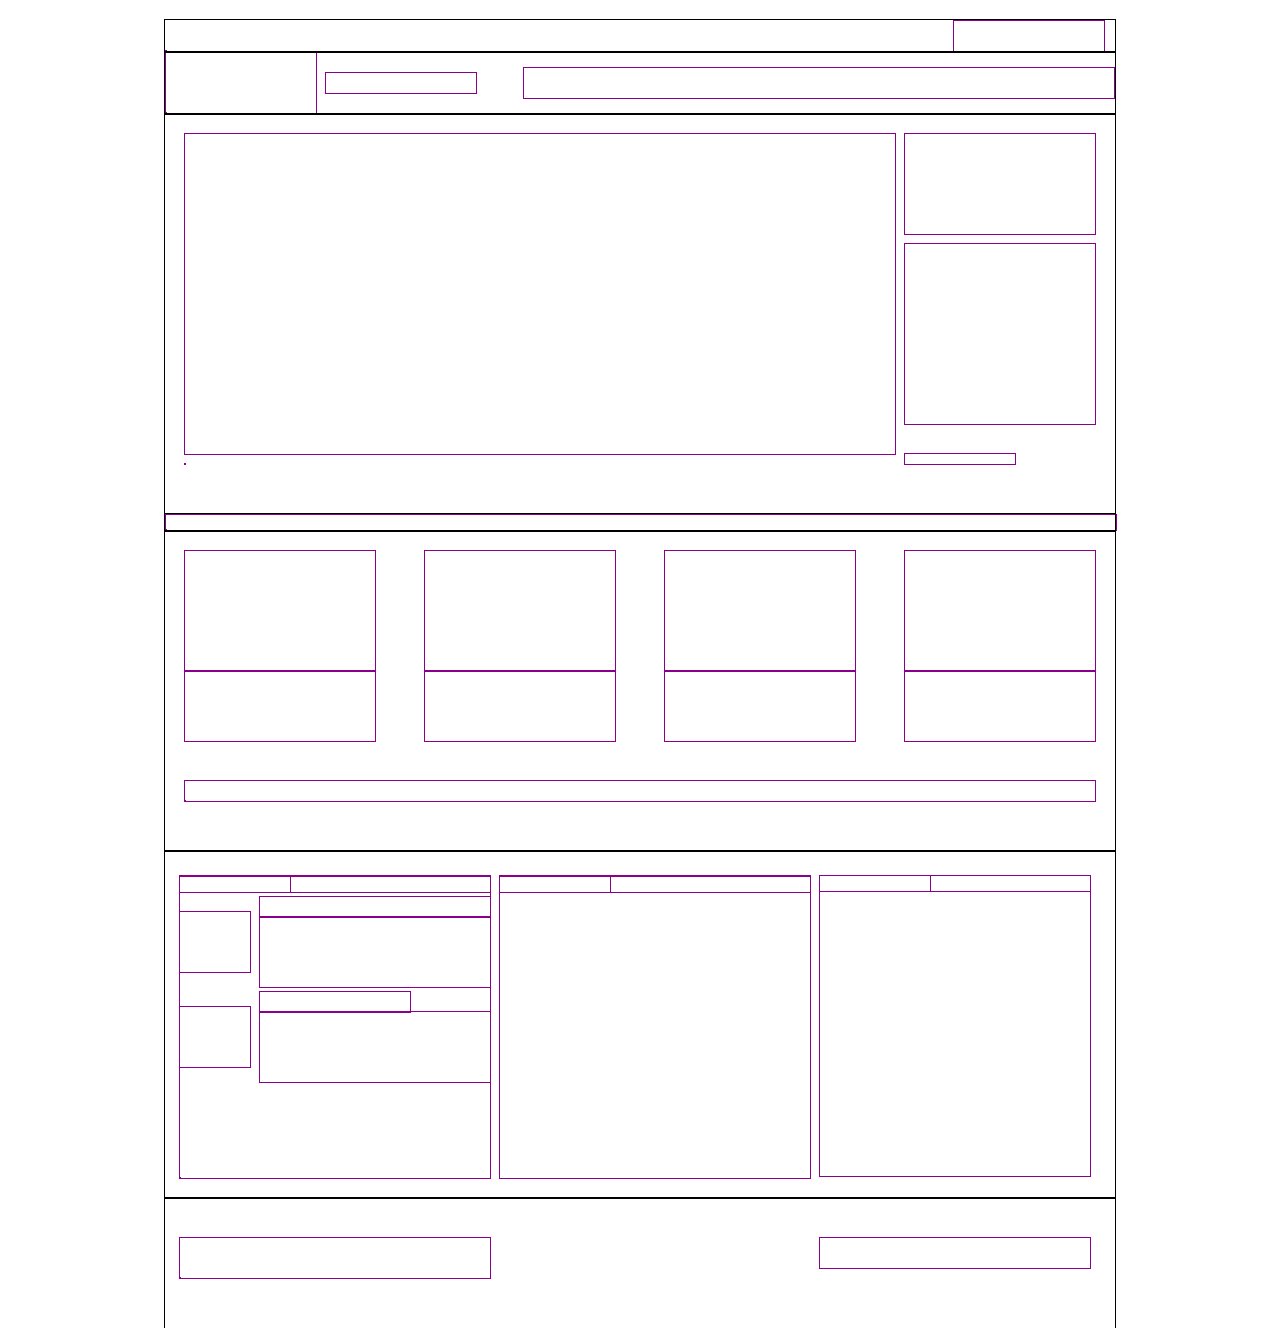
<file: arezu-eslami-20/index.html>
<!doctype html>
<html>
<head>
<meta charset="utf-8" />
<title>Untitled Document</title>
<link rel="stylesheet" type="text/css" href="html5shiv.js" />
<link rel="stylesheet" type="text/css" href="1styles.css" />
<link rel="stylesheet" type="text/css" href="reset.css" />
<link rel="stylesheet" type="text/css" href="style.css" />

</head>

<body>

	<div class="container">
    	<div class="floor1 zedloos">
        	<div class="w4 right info"></div>
            <div class="badboy"></div>
        </div>
        
        <div class="floor2 zedloos">
        	<div class="w4 left logo"></div>
            <div class="w4 left note"></div>
            <div class="w15 mla menu last "></div>
            <div class="badboy"></div>
        </div>
        
         <div class="floor3 zedloos">
        	<div class="w18 left baner"></div>
            <div class="w5 mla header last"></div>
            <div class="w5 mla para last"></div>
            <div class="w3 ml18 link last"></div>
            <div class="badboy"></div>
        </div>
        
        <div class="floor4 zedloos">
        	<div class="w24 recent-work"></div>
            <div class="badboy"></div>
        </div>    
    	
        <div class="floor5 zedloos">
        	<div class="w5 left top-work"></div>
            <div class="w5 left ml1 top-work"></div>
            <div class="w5 left ml1 top-work"></div>
            <div class="w5 left ml1 last top-work last"></div>
            <div class="w5 left p-work"></div>
            <div class="w5 left ml1 p-work"></div>
            <div class="w5 left ml1 p-work"></div>
            <div class="w5 left ml1 last p-work"></div>
            <div class="w23 divider"></div>
            <div class="badboy"></div>
        </div>
        
        <div class="floor6 zedloos">	
            <div class="w8 left conect zedloos">
            	<div class="w3 left titr"></div>
           		<div class="mla titr"></div>
            	<div class="w2 left eleman "></div>
                <div class="w6 ml2 header1"></div>
                <div class="w6 ml2  para1"></div>
                <div class="w2 left eleman"></div>
                <div class="w4 ml2 header1"></div>
                <div class="w6 ml2  para1"></div>
			</div>
           
           
			<div class="w8 left conect zedloos" >
            	<div class="w3 left titr"></div>
           		<div class="mla titr"></div>
            </div>
           
           
            <div class="w7 mla conect">
            	<div class="w3 left titr"></div>
           		<div class="mla titr"></div>    
            </div> 
                   
            <div class="badboy"></div>
        </div>
        
         <div class="floor7 zedloos">
            <div class="w7 right footer2"></div>
        	<div class="w8 footer1"></div>
            <div class="badboy"></div>
        </div>            
        
    
    </div>
</body>
</html>
</file>
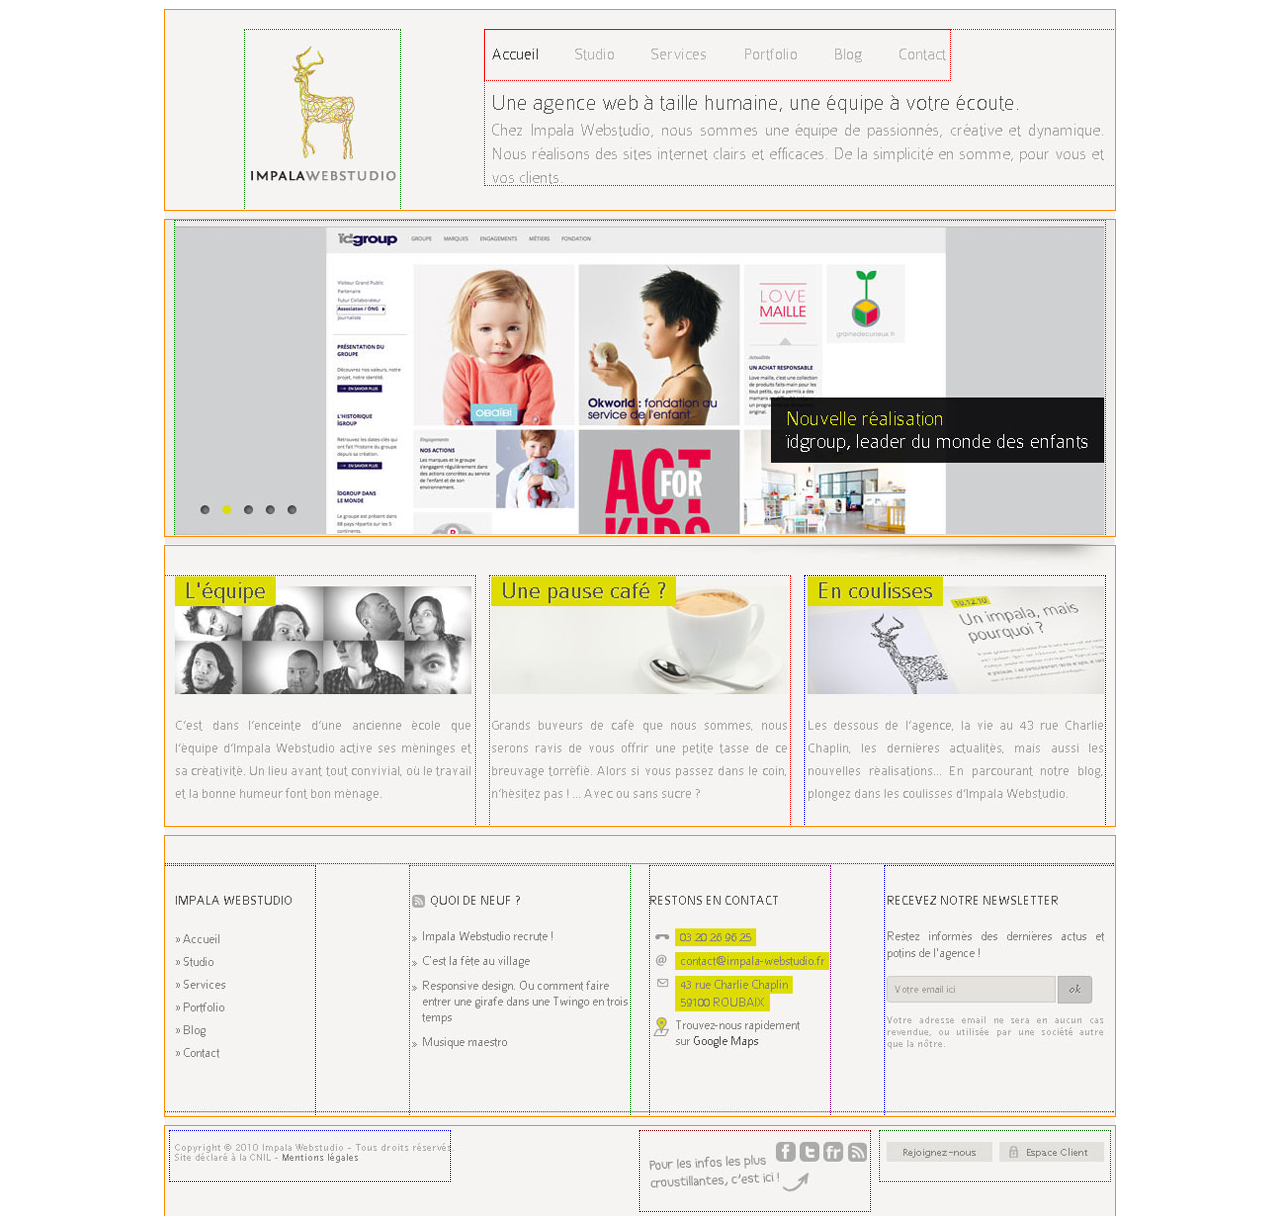
<file: arezoo-eslami-19/layoute2.html>
<!doctype html>
<html lang="en-US">
<head>
	<meta charset="utf-8" />
	<title>Untitled Document</title>
	<link rel="stylesheet" type="text/css" href="style.css" />
</head>

<body>

	<div class="container">
    	<div class="floor1">
        	<div class="logo"></div>
            <div class="main-menu">
            	<div class="menu"></div>
            </div>
            <div class="badboy"></div>
        </div>
        <div class="floor2">
        	<div class="baner"></div>
            <div class="badboy"></div>
        </div>
        <div class="floor3">
        	<div class="top-news1"></div>
            <div class="top-news2"></div>
            <div class="top-news3"></div>
            <div class="badboy"></div>
        </div>
        <div class="floor4">
        	<div class="info1"></div>
            <div class="info2"></div>
            <div class="info3"></div>
            <div class="info4"></div>
            <div class="badboy"></div>
        </div>
        <div class="floor5">
        	<div class="footer1"></div>
            <div class="footer3"></div>
            <div class="footer2"></div>
            <div class="badboy"></div>
        </div>
    
    
    
    
    </div>
</body>
</html>
</file>
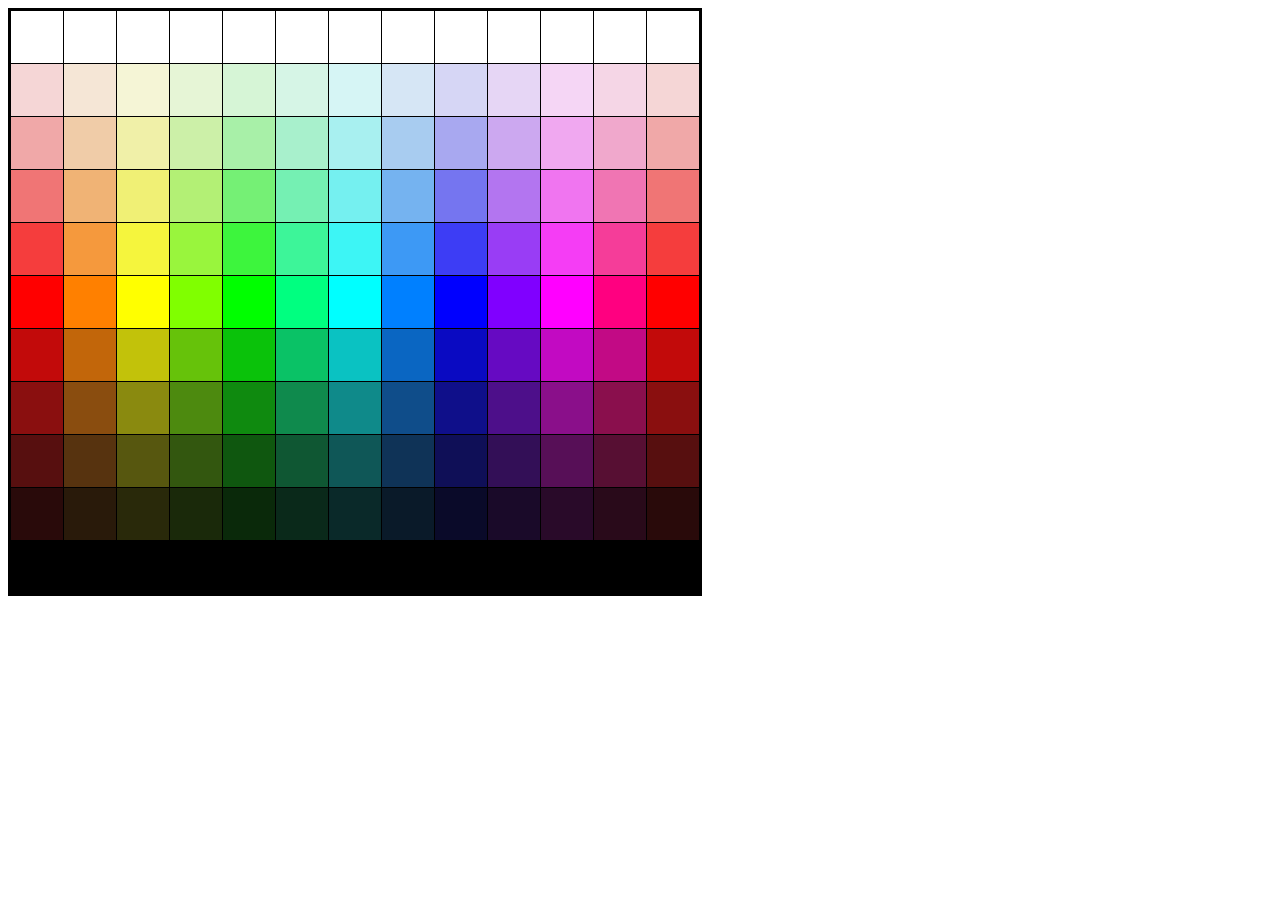
<file: arezu eslami color/hsl.html>
<!doctype html>
<html>
<head>
 <style type="text/css">
table{
border-collapse:collapse;
border:3px solid black;
}
td{
border:1px solid black;
width:50px;height:50px;
}
</style>
</head>

<body>
	<table>
		<tr>
			<td style="background-color: hsl(0,50%,100%)"></td>
			<td style="background-color:hsl(30,50%,100%)"></td>
			<td style="background-color:hsl(60,50%,100%)"></td>
			<td style="background-color:hsl(90,50%,100%)"></td>
			<td style="background-color:hsl(120,50%,100%)"></td>
			<td style="background-color:hsl(150,50%,100%)"></td>
			<td style="background-color:hsl(180,50%,100%)"></td>
			<td style="background-color:hsl(210,50%,100%)"></td>
			<td style="background-color:hsl(240,50%,100%)"></td>
			<td style="background-color:hsl(270,50%,100%)"></td>
			<td style="background-color:hsl(310,50%,100%)"></td>
			<td style="background-color:hsl(330,50%,100%)"></td>
			<td style="background-color:hsl(360,50%,100%)"></td>
		</tr>
		<tr>
			<td style="background-color:hsl(0,060%,90%)"></td>
			<td style="background-color:hsl(30,60%,90%)"></td>
			<td style="background-color:hsl(60,60%,90%)"></td>
			<td style="background-color:hsl(90,60%,90%)"></td>
			<td style="background-color:hsl(120,60%,90%)"></td>
			<td style="background-color:hsl(150,60%,90%)"></td>
			<td style="background-color:hsl(180,60%,90%)"></td>
			<td style="background-color:hsl(210,60%,90%)"td>
			<td style="background-color:hsl(240,60%,90%)"></td>
			<td style="background-color:hsl(270,60%,90%)"></td>
			<td style="background-color:hsl(300,60%,90%)"></td>
			<td style="background-color:hsl(330,60%,90%)"></td>
			<td style="background-color:hsl(360,60%,90%)"></td>
		</tr>
		<tr>
			<td style="background-color:hsl(0,70%,80%)"></td>
			<td style="background-color:hsl(30,70%,80%)"></td>
			<td style="background-color:hsl(60,70%,80%)"></td>
			<td style="background-color:hsl(90,70%,80%)"></td>
			<td style="background-color:hsl(120,70%,80%)"></td>
			<td style="background-color:hsl(150,70%,80%)"></td>
			<td style="background-color:hsl(180,70%,80%)"></td>
			<td style="background-color:hsl(210,70%,80%)"></td>
			<td style="background-color:hsl(240,70%,80%)"></td>
			<td style="background-color:hsl(270,70%,80%)"></td>
			<td style="background-color:hsl(300,70%,80%)"></td>
			<td style="background-color:hsl(330,70%,80%)"></td>
			<td style="background-color:hsl(360,70%,80%)"></td>
		</tr>
		<tr>
			<td style="background-color:hsl(0,80%,70%)"></td>
			<td style="background-color:hsl(30,80%,70%)"></td>
			<td style="background-color:hsl(60,80%,70%)"></td>
			<td style="background-color:hsl(90,80%,70%)"></td>
			<td style="background-color:hsl(120,80%,70%)"></td>
			<td style="background-color:hsl(150,80%,70%)"></td>
			<td style="background-color:hsl(180,80%,70%)"></td>
			<td style="background-color:hsl(210,80%,70%)"></td>
			<td style="background-color:hsl(240,80%,70%)"></td>
			<td style="background-color:hsl(270,80%,70%)"></td>
			<td style="background-color:hsl(300,80%,70%)"></td>
			<td style="background-color:hsl(330,80%,70%)"></td>
			<td style="background-color:hsl(360,80%,70%)"></td>
		</tr>
		<tr>
			<td style="background-color:hsl(0,90%,60%)"></td>
			<td style="background-color:hsl(30,90%,60%)"></td>
			<td style="background-color:hsl(60,90%,60%)"></td>
			<td style="background-color:hsl(90,90%,60%)"></td>
			<td style="background-color:hsl(120,90%,60%)"></td>
			<td style="background-color:hsl(150,90%,60%)"></td>
			<td style="background-color:hsl(180,90%,60%)"></td>
			<td style="background-color:hsl(210,90%,60%)"></td>
			<td style="background-color:hsl(240,90%,60%)"></td>
			<td style="background-color:hsl(270,90%,60%)"></td>
			<td style="background-color:hsl(300,90%,60%)"></td>
			<td style="background-color:hsl(330,90%,60%)"></td>
			<td style="background-color:hsl(360,90%,60%)"></td>
		</tr>
		<tr>
			<td style="background-color:hsl(0,100%,50%)"></td>
			<td style="background-color:hsl(30,100%,50%)"></td>
			<td style="background-color:hsl(60,100%,50%)"></td>
			<td style="background-color:hsl(90,100%,50%)"></td>
			<td style="background-color:hsl(120,100%,50%)"></td>
			<td style="background-color:hsl(150,100%,50%)"></td>
			<td style="background-color:hsl(180,100%,50%)"></td>
			<td style="background-color:hsl(210,100%,50%)"></td>
			<td style="background-color:hsl(240,100%,50%)"></td>
			<td style="background-color:hsl(270,100%,50%)"></td>
			<td style="background-color:hsl(300,100%,50%)"></td>
			<td style="background-color:hsl(330,100%,50%)"></td>
			<td style="background-color:hsl(360,100%,50%)"></td>
		</tr>
		<tr>
			<td style="background-color:hsl(0,90%,40%)"></td>
			<td style="background-color:hsl(30,90%,40%)"></td>
			<td style="background-color:hsl(60,90%,40%)"></td>
			<td style="background-color:hsl(90,90%,40%)"></td>
			<td style="background-color:hsl(120,90%,40%)"></td>
			<td style="background-color:hsl(150,90%,40%)"></td>
			<td style="background-color:hsl(180,90%,40%)"></td>
			<td style="background-color:hsl(210,90%,40%)"></td>
			<td style="background-color:hsl(240,90%,40%)"></td>
			<td style="background-color:hsl(270,90%,40%)"></td>
			<td style="background-color:hsl(300,90%,40%)"></td>
			<td style="background-color:hsl(320,90%,40%)"></td>
			<td style="background-color:hsl(360,90%,40%)"></td>
		</tr>
		<tr>
			<td style="background-color:hsl(0,80%,30%)"></td>
			<td style="background-color:hsl(30,80%,30%)"></td>
			<td style="background-color:hsl(60,80%,30%)"></td>
			<td style="background-color:hsl(90,80%,30%)"></td>
			<td style="background-color:hsl(120,80%,30%)"></td>
			<td style="background-color:hsl(150,80%,30%)"></td>
			<td style="background-color:hsl(180,80%,30%)"></td>
			<td style="background-color:hsl(210,80%,30%)"></td>
			<td style="background-color:hsl(240,80%,30%)"></td>
			<td style="background-color:hsl(270,80%,30%)"></td>
			<td style="background-color:hsl(300,80%,30%)"></td>
			<td style="background-color:hsl(330,80%,30%)"></td>
			<td style="background-color:hsl(360,80%,30%)"></td>
		</tr>
		<tr>
			<td style="background-color:hsl(0,70%,20%)"></td>
			<td style="background-color:hsl(30,70%,20%)"></td>
			<td style="background-color:hsl(60,70%,20%)"></td>
			<td style="background-color:hsl(90,70%,20%)"></td>
			<td style="background-color:hsl(120,70%,20%)"></td>
			<td style="background-color:hsl(150,70%,20%)"></td>
			<td style="background-color:hsl(180,70%,20%)"></td>
			<td style="background-color:hsl(210,70%,20%)"></td>
			<td style="background-color:hsl(240,70%,20%)"></td>
			<td style="background-color:hsl(270,70%,20%)"></td>
			<td style="background-color:hsl(300,70%,20%)"></td>
			<td style="background-color:hsl(330,70%,20%)"></td>
			<td style="background-color:hsl(360,70%,20%)"></td>
		</tr>
		<tr>
			<td style="background-color:hsl(0,60%,10%)"></td>
			<td style="background-color:hsl(30,60%,10%)"></td>
			<td style="background-color:hsl(60,60%,10%)"></td>
			<td style="background-color:hsl(90,60%,10%)"></td>
			<td style="background-color:hsl(120,60%,10%)"></td>
			<td style="background-color:hsl(150,60%,10%)"></td>
			<td style="background-color:hsl(180,60%,10%)"></td>
			<td style="background-color:hsl(210,60%,10%)"></td>
			<td style="background-color:hsl(240,60%,10%)"></td>
			<td style="background-color:hsl(270,60%,10%)"></td>
			<td style="background-color:hsl(300,60%,10%)"></td>
			<td style="background-color:hsl(330,60%,10%)"></td>
			<td style="background-color:hsl(360,60%,10%)"></td>
		</tr>
		<tr>
			<td style="background-color:hsl(0,50%,0%)"></td>
			<td style="background-color:hsl(30,50%,0%)"></td>
			<td style="background-color:hsl(60,50%,0%)"></td>
			<td style="background-color:hsl(90,50%,0%)">></td>
			<td style="background-color:hsl(120,50%,0%)">></td>
			<td style="background-color:hsl(150,50%,0%)"></td>
			<td style="background-color:hsl(180,50%,0%)">></td>
			<td style="background-color:hsl(210,50%,0%)"></td>
			<td style="background-color:hsl(240,50%,0%)">></td>
			<td style="background-color:hsl(270,50%,0%)"></td>
			<td style="background-color:hsl(300,50%,0%)">></td>
			<td style="background-color:hsl(330,50%,0%)"></td>
			<td style="background-color:hsl(360,50%,0%)">></td>
		</tr>
		
	</table>
</body>
</html>
</file>
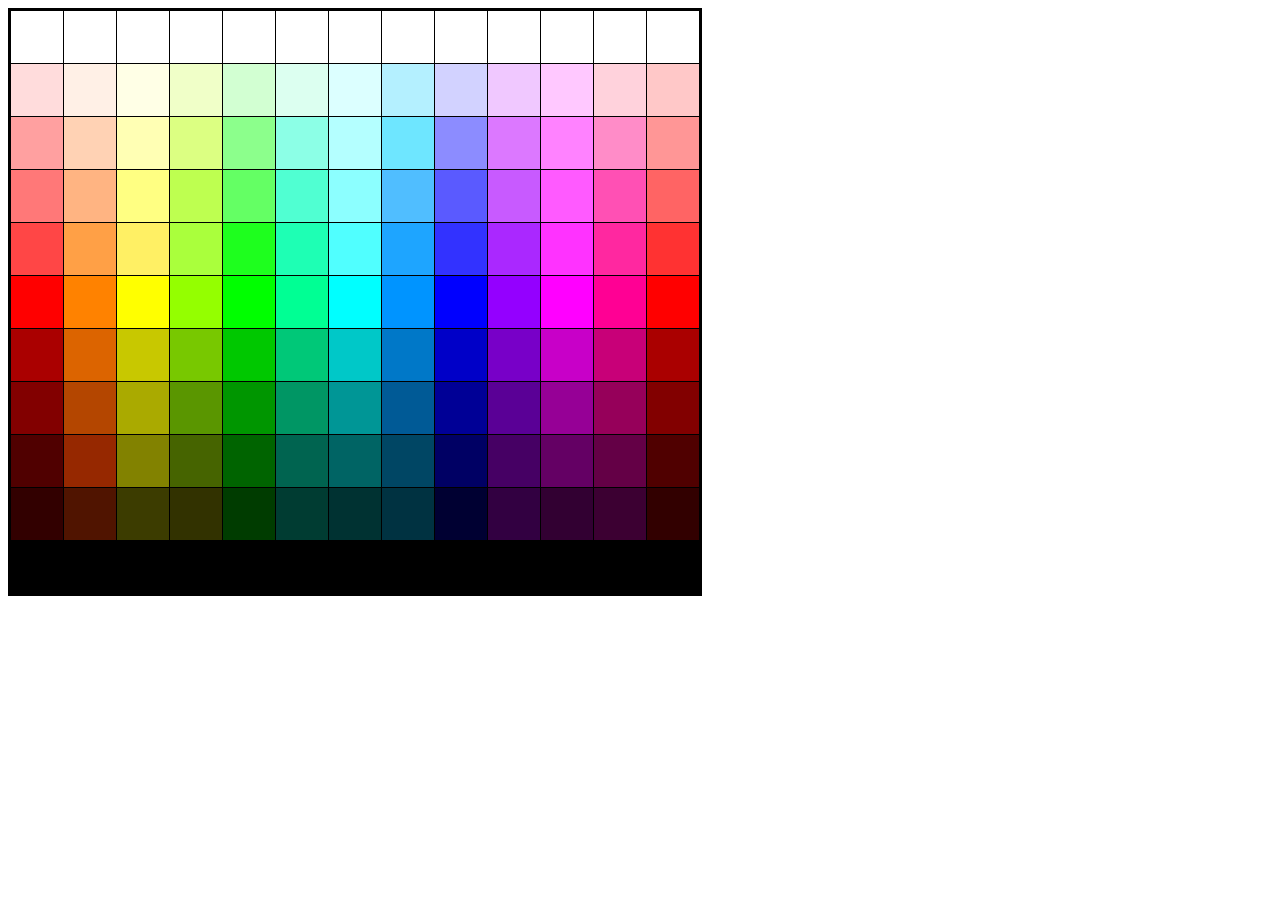
<file: arezu eslami color/RGB.html>
<!doctype html>
<html>
<head>
 <style type="text/css">
table{
border-collapse:collapse;
border:3px solid black;
}
td{
border:1px solid black;
width:50px;height:50px;
}
</style>
</head>

<body>
	<table>
		<tr>
			<td style="background-color:rgb(255,255,255)"></td>
			<td style="background-color:rgb(255,255,255)"></td>
			<td style="background-color:rgb(255,255,255)"></td>
			<td style="background-color:rgb(255,255,255)"></td>
			<td style="background-color:rgb(255,255,255)"></td>
			<td style="background-color:rgb(255,255,255)"></td>
			<td style="background-color:rgb(255,255,255)"></td>
			<td style="background-color:rgb(255,255,255)"></td>
			<td style="background-color:rgb(255,255,255)"></td>
			<td style="background-color:rgb(255,255,255)"></td>
			<td style="background-color:rgb(255,255,255)"></td>
			<td style="background-color:rgb(255,255,255)"></td>
			<td style="background-color:rgb(255,255,255)"></td>
		</tr>
		<tr>
			<td style="background-color:rgb(255,220,220)"></td>
			<td style="background-color:rgb(255,240,230)"></td>
			<td style="background-color:rgb(255,255,230)"></td>
			<td style="background-color:rgb(240,255,200)"></td>
			<td style="background-color:rgb(210,255,210)"></td>
			<td style="background-color:rgb(220,255,240)"></td>
			<td style="background-color:rgb(220,255,255)"></td>
			<td style="background-color:rgb(180,240,255)"></td>
			<td style="background-color:rgb(210,210,255)"></td>
			<td style="background-color:rgb(240,200,255)"></td>
			<td style="background-color:rgb(255,200,255)"></td>
			<td style="background-color:rgb(255,210,220)"></td>
			<td style="background-color:rgb(255,200,200)"></td>
		</tr>
		<tr>
			<td style="background-color:rgb(255,160,160)"></td>
			<td style="background-color:rgb(255,210,180)"></td>
			<td style="background-color:rgb(255,255,180)"></td>
			<td style="background-color:rgb(220,255,130)"></td>
			<td style="background-color:rgb(140,255,140)"></td>
			<td style="background-color:rgb(140,255,230)"></td>
			<td style="background-color:rgb(180,255,255)"></td>
			<td style="background-color:rgb(110,230,255)"></td>
			<td style="background-color:rgb(140,140,255)"></td>
			<td style="background-color:rgb(220,120,255)"></td>
			<td style="background-color:rgb(255,130,255)"></td>
			<td style="background-color:rgb(255,140,200)"></td>
			<td style="background-color:rgb(255,150,150)"></td>
		</tr>
		<tr>
			<td style="background-color:rgb(255,120,120)"></td>
			<td style="background-color:rgb(255,180,130)"></td>
			<td style="background-color:rgb(255,255,130)"></td>
			<td style="background-color:rgb(190,255,80)"></td>
			<td style="background-color:rgb(100,255,100)"></td>
			<td style="background-color:rgb(80,255,210)"></td>
			<td style="background-color:rgb(140,255,255)"></td>
			<td style="background-color:rgb(80,190,255)"></td>
			<td style="background-color:rgb(90,90,255)"></td>
			<td style="background-color:rgb(200,90,255)"></td>
			<td style="background-color:rgb(255,90,255)"></td>
			<td style="background-color:rgb(255,80,180)"></td>
			<td style="background-color:rgb(255,100,100)"></td>
		</tr>
		<tr>
			<td style="background-color:rgb(255,70,70)"></td>
			<td style="background-color:rgb(255,160,70)"></td>
			<td style="background-color:rgb(255,240,100)"></td>
			<td style="background-color:rgb(170,255,60)"></td>
			<td style="background-color:rgb(30,255,30)"></td>
			<td style="background-color:rgb(30,255,180)"></td>
			<td style="background-color:rgb(80,255,255)"></td>
			<td style="background-color:rgb(30,165,255)"></td>
			<td style="background-color:rgb(50,50,255)"></td>
			<td style="background-color:rgb(170,40,255)"></td>
			<td style="background-color:rgb(255,50,255)"></td>
			<td style="background-color:rgb(255,40,160)"></td>
			<td style="background-color:rgb(255,50,50)"></td>
		</tr>
		<tr>
			<td style="background-color:rgb(255,0,0)"></td>
			<td style="background-color:rgb(255,130,0)"></td>
			<td style="background-color:rgb(255,255,0)"></td>
			<td style="background-color:rgb(148,255,0)"></td>
			<td style="background-color:rgb(0,255,0)"></td>
			<td style="background-color:rgb(0,255,148)"></td>
			<td style="background-color:rgb(0,255,255)"></td>
			<td style="background-color:rgb(0,148,255)"></td>
			<td style="background-color:rgb(0,0,255)"></td>
			<td style="background-color:rgb(148,0,255)"></td>
			<td style="background-color:rgb(255,0,255)"></td>
			<td style="background-color:rgb(255,0,148)"></td>
			<td style="background-color:rgb(255,0,0)"></td>
		</tr>
		<tr>
			<td style="background-color:rgb(170,0,0)"></td>
			<td style="background-color:rgb(220,100,0)"></td>
			<td style="background-color:rgb(200,200,0)"></td>
			<td style="background-color:rgb(120,200,0)"></td>
			<td style="background-color:rgb(0,200,0)"></td>
			<td style="background-color:rgb(0,200,120)"></td>
			<td style="background-color:rgb(0,200,200)"></td>
			<td style="background-color:rgb(0,120,200)"></td>
			<td style="background-color:rgb(0,0,200)"></td>
			<td style="background-color:rgb(120,0,200)"></td>
			<td style="background-color:rgb(200,0,200)"></td>
			<td style="background-color:rgb(200,0,120)"></td>
			<td style="background-color:rgb(170,0,0)"></td>
		</tr>
		<tr>
			<td style="background-color:rgb(130,0,0)"></td>
			<td style="background-color:rgb(180,70,0)"></td>
			<td style="background-color:rgb(170,170,0)"></td>
			<td style="background-color:rgb(90,150,0)"></td>
			<td style="background-color:rgb(0,150,0)"></td>
			<td style="background-color:rgb(0,150,100)"></td>
			<td style="background-color:rgb(0,150,150)"></td>
			<td style="background-color:rgb(0,90,150)"></td>
			<td style="background-color:rgb(0,0,150)"></td>
			<td style="background-color:rgb(90,0,150)"></td>
			<td style="background-color:rgb(150,0,150)"></td>
			<td style="background-color:rgb(150,0,90)"></td>
			<td style="background-color:rgb(130,0,0)"></td>
		</tr>
		<tr>
			<td style="background-color:rgb(80,0,0)"></td>
			<td style="background-color:rgb(150,40,0)"></td>
			<td style="background-color:rgb(130,130,0)"></td>
			<td style="background-color:rgb(70,100,0)"></td>
			<td style="background-color:rgb(0,100,0)"></td>
			<td style="background-color:rgb(0,100,80)"></td>
			<td style="background-color:rgb(0,100,100)"></td>
			<td style="background-color:rgb(0,70,100)"></td>
			<td style="background-color:rgb(0,0,100)"></td>
			<td style="background-color:rgb(70,0,100)"></td>
			<td style="background-color:rgb(100,0,100)"></td>
			<td style="background-color:rgb(100,0,70)"></td>
			<td style="background-color:rgb(80,0,0)"></td>
		</tr>
		<tr>
			<td style="background-color:rgb(50,0,0)"></td>
			<td style="background-color:rgb(80,20,0)"></td>
			<td style="background-color:rgb(60,60,0)"></td>
			<td style="background-color:rgb(50,50,0)"></td>
			<td style="background-color:rgb(0,60,0)"></td>
			<td style="background-color:rgb(0,60,50)"></td>
			<td style="background-color:rgb(0,50,50)"></td>
			<td style="background-color:rgb(0,50,65)"></td>
			<td style="background-color:rgb(0,0,50)"></td>
			<td style="background-color:rgb(50,0,65)"></td>
			<td style="background-color:rgb(50,0,50)"></td>
			<td style="background-color:rgb(60,0,50)"></td>
			<td style="background-color:rgb(50,0,0)"></td>
		</tr>
		<tr>
			<td style="background-color:rgb(0,0,0)"></td>
			<td style="background-color:rgb(0,0,0)"></td>
			<td style="background-color:rgb(0,0,0)"></td>
			<td style="background-color:rgb(0,0,0)">></td>
			<td style="background-color:rgb(0,0,0)">></td>
			<td style="background-color:rgb(0,0,0)"></td>
			<td style="background-color:rgb(0,0,0)">></td>
			<td style="background-color:rgb(0,0,0)"></td>
			<td style="background-color:rgb(0,0,0)">></td>
			<td style="background-color:rgb(0,0,0)"></td>
			<td style="background-color:rgb(0,0,0)"></td>
			<td style="background-color:rgb(0,0,0)"></td>
			<td style="background-color:rgb(0,0,0)">></td>
		</tr>
		
	</table>
</body>
</html>
</file>
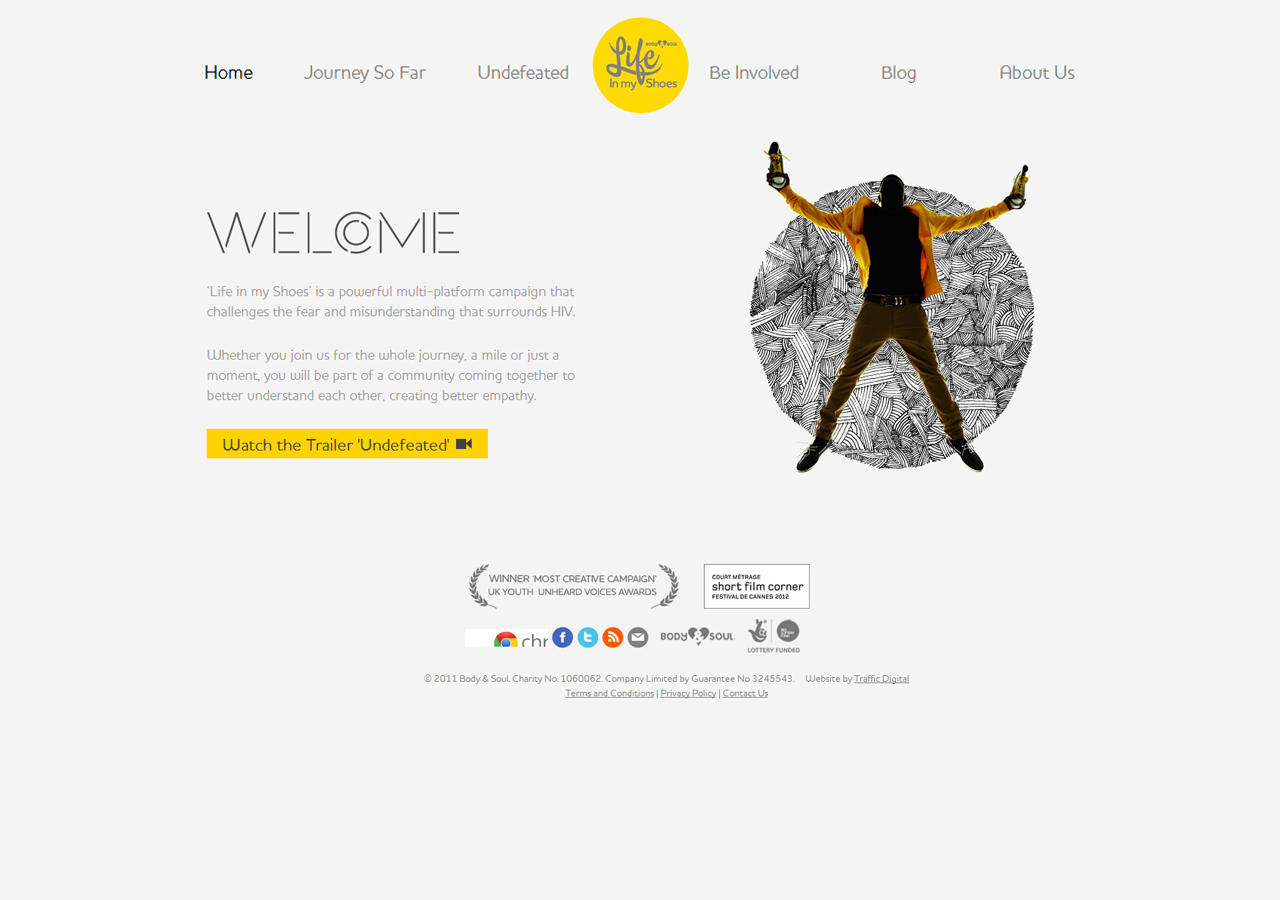
<file: arezoo-eslami-18/arezoo-eslami-18/Untitled-2.html>
<!doctype html>
<html>
<head>
<meta charset="utf-8" />
<title>Untitled Document</title>
<style type="text/css">
	*{
		padding:0;
		margin:0;
	}
	body{
		background-color:rgb(244,244,244);
	}
	
	
	
	div.container{
		width:950px;
		margin:0 auto;
		background:rgb(244,244,244);
		
	}
	.badboy{
		clear:both;
		width:0 !important;
		height:0 !important;
		min-height:0 !important;
		min-width:0 !important;
		float:none !important;
		overflow :;
	}
	
	div{
	
	}
	
	div.floor1,
	div.floor2,
	div.floor3{
		background:rgb(244,244,244);
		margin-top :10px;
		padding-top: 1px;
	
	}
	
	div.floor1 div.menu-left{
		margin-top:10px;
		margin-left:25px;
		float:left;
		width:390px;
		min-height:100px;
		background:rgb(244,244,244);
		
	}
	
	div.floor1 div.menu-right{
		float  :right;
		width      :390px;
		min-height :100px;
		background :rgb(244,244,244);
		margin-top:10px;
		margin-right:25px;
	}
	
	
	div.floor1 div.pic{
		width:100px;
		margin-left:425px;
		background :rgb(244,244,244);
		margin-top :5px;
		
	}
/*-------------------------------------------------*/
	
	
	div.floor2 div.baner{
		margin-top:60px;
		width:400px;
		min-height:350px;
		background:rgb(244,244,244);
		margin-left:20px;
		
		
	}
	
	div.floor2 div.baner-pic{
		margin-right:70px;
		margin-bottom:50px;
		float:right;
		width:300px;
		min-height:350px;
		background:rgb(244,244,244);
		
	}
/*-------------------------------------------------*/

	div.floor3 div.footer-up{
		width:350px;
		min-height:50px;
		background:rgb(244,244,244);
		margin-left:300px;
		
	}
	
	div.floor3 div.footer-center{
		width:350px;
		min-height:50px;
		background:rgb(244,244,244)6;
		margin-left:300px;
		
	}
	
	div.floor3 div.footer-bottm{
		width:450px;
		min-height:50px;
		background:rgb(244,244,244);
		margin-left:250px;
		
	}
	

	
	
	
</style>
</head>

<body>

	<div class="container">
		<div class="floor1">
			<div class="menu-left"><img src="leftmenu.jpg"/></div>
			<div class="menu-right"><img src="menuright.jpg" /></div>
			<div class="pic"><img src="pic.jpg" /></div>
			<div class="badboy"></div>
		</div>
		<div class="floor2">
			<div class="baner-pic"><img src="banerpic.jpg" /></div>
			<div class="baner"><img src="baner.jpg" /></div>
			<div class="badboy"></div>
		
		</div>
		<div class="floor3">
			<div class="footer-up"><img src="footerup.jpg" /></div>
			<div class="footer-center"><img src="footercenter.jpg" /></div>
			<div class="footer-bottm"><img src="footerdown.jpg" /></div>
		
		</div>
	</div>
</body>
</html>
</file>
<file: arezu-eslami-20/1styles.css>
/* 1styles CSS Layout helper by 1Devs, base on blueprintcss grid system */
/* fork me : www.github.com/1devs/1styles */

html, body {
	width:100%;
	height:100%;
}

/* A container should group all your columns. */
.container {
  width: 950px;
  margin: 0 auto;
}

/*
.cover {					/* IMPORTANT: Use this class at the beginning *//*
	*width:inherit;			/* IE6-7 CSS Hack *//*
	*display:inline-block;	/* IE6-7 CSS Hack *//*
}
*/
.cover:after {				/* NOT Compatible with IE lte7 ! */
	display:block;
	content:"";
	clear:both;
	height:0;
	width:0;
}

/* Columns
-------------------------------------------------------------- */

/* Sets up basic grid floating and margin. */
.w1, .w2, .w3, .w4, .w5, .w6, .w7, .w8, .w9, .w10, .w11, .w12, .w13, .w14, .w15, .w16, .w17, .w18, .w19, .w20, .w21, .w22, .w23 {
  margin-right: 10px;
}

/* The last column in a row needs this class. */
.last { margin-right: 0; }

/* Use these classes to set the width of a column. */
.w1 {width: 30px;}		.w2 {width: 70px;}		.w3 {width: 110px;}		.w4 {width: 150px;}		.w5 {width: 190px;}		.w6 {width: 230px;}
.w7 {width: 270px;}		.w8 {width: 310px;}		.w9 {width: 350px;}		.w10 {width: 390px;}	.w11 {width: 430px;}	.w12 {width: 470px;}
.w13 {width: 510px;}	.w14 {width: 550px;}	.w15 {width: 590px;}	.w16 {width: 630px;}	.w17 {width: 670px;}	.w18 {width: 710px;}
.w19 {width: 750px;}	.w20 {width: 790px;}	.w21 {width: 830px;}	.w22 {width: 870px;}	.w23 {width: 910px;}	.w24 {width: 950px;}
.wx {width: 9999px;}

.f1 { font-size: 0.625em;	/* 10px */}
.f2 { font-size: 0.75em;	/* 12px */}
.f3 { font-size: 0.875em;	/* 14px */}
.f4 { font-size: 1em;		/* 16px */}
.f5 { font-size: 1.125em;	/* 18px */}
.f6 { font-size: 1.25em;	/* 20px */}
.f7 { font-size: 1.375em;	/* 22px */}
.f8 { font-size: 1.5em;		/* 24px */}
.f9 { font-size: 1.625em;	/* 26px */}
.f10 { font-size: 1.75em;	/* 28px */}
.f11 { font-size: 2em;		/* 32px */}
.f12 { font-size: 2.25em;	/* 36px */}
.f13 { font-size: 2.5em;	/* 40px */}
.f14 { font-size: 3em;		/* 48px */}
.f15 { font-size: 4em;		/* 64px */}
.f16 { font-size: 5em;		/* 80px */}

/* Use these classes to set the width of an input. */
input.w1, textarea.w1, input.w2, textarea.w2, input.w3, textarea.w3, input.w4, textarea.w4, input.w5, textarea.w5, input.w6, textarea.w6, input.w7, textarea.w7, input.w8, textarea.w8, input.w9, textarea.w9, input.w10, textarea.w10, input.w11, textarea.w11, input.w12, textarea.w12, input.w13, textarea.w13, input.w14, textarea.w14, input.w15, textarea.w15, input.w16, textarea.w16, input.w17, textarea.w17, input.w18, textarea.w18, input.w19, textarea.w19, input.w20, textarea.w20, input.w21, textarea.w21, input.w22, textarea.w22, input.w23, textarea.w23, input.w24, textarea.w24 {
  border-width: 1px;
  padding-left: 5px;
  padding-right: 5px;
}

input.w1, textarea.w1 { width: 18px; }
input.w2, textarea.w2 { width: 58px; }
input.w3, textarea.w3 { width: 98px; }
input.w4, textarea.w4 { width: 138px; }
input.w5, textarea.w5 { width: 178px; }
input.w6, textarea.w6 { width: 218px; }
input.w7, textarea.w7 { width: 258px; }
input.w8, textarea.w8 { width: 298px; }
input.w9, textarea.w9 { width: 338px; }
input.w10, textarea.w10 { width: 378px; }
input.w11, textarea.w11 { width: 418px; }
input.w12, textarea.w12 { width: 458px; }
input.w13, textarea.w13 { width: 498px; }
input.w14, textarea.w14 { width: 538px; }
input.w15, textarea.w15 { width: 578px; }
input.w16, textarea.w16 { width: 618px; }
input.w17, textarea.w17 { width: 658px; }
input.w18, textarea.w18 { width: 698px; }
input.w19, textarea.w19 { width: 738px; }
input.w20, textarea.w20 { width: 778px; }
input.w21, textarea.w21 { width: 818px; }
input.w22, textarea.w22 { width: 858px; }
input.w23, textarea.w23 { width: 898px; }
input.w24, textarea.w24 { width: 938px; }

.ml1 { margin-left: 40px; }		.ml2 { margin-left: 80px; }		.ml3 { margin-left: 120px; }	.ml4 { margin-left: 160px; }
.ml5 { margin-left: 200px; }	.ml6 { margin-left: 240px; }	.ml7 { margin-left: 280px; }	.ml8 { margin-left: 320px; }
.ml9 { margin-left: 360px; }	.ml10 { margin-left: 400px; }	.ml11 { margin-left: 440px; }	.ml12 { margin-left: 480px; }
.ml13 { margin-left: 520px; }	.ml14 { margin-left: 560px; }	.ml15 { margin-left: 600px; }	.ml16 { margin-left: 640px; }
.ml17 { margin-left: 680px; }	.ml18 { margin-left: 720px; }	.ml19 { margin-left: 760px; }	.ml20 { margin-left: 800px; }
.ml21 { margin-left: 840px; }	.ml22 { margin-left: 880px; }	.ml23 { margin-left: 920px; }	.ml24 { margin-left: 960px; }
.mla { margin-left: auto; }

.mr1 { margin-right: 40px; }	.mr2 { margin-right: 80px; }	.mr3 { margin-right: 120px; }	.mr4 { margin-right: 160px; }
.mr5 { margin-right: 200px; }	.mr6 { margin-right: 240px; }	.mr7 { margin-right: 280px; }	.mr8 { margin-right: 320px; }
.mr9 { margin-right: 360px; }	.mr10 { margin-right: 400px; }	.mr11 { margin-right: 440px; }	.mr12 { margin-right: 480px; }
.mr13 { margin-right: 520px; }	.mr14 { margin-right: 560px; }	.mr15 { margin-right: 600px; }	.mr16 { margin-right: 640px; }
.mr17 { margin-right: 680px; }	.mr18 { margin-right: 720px; }	.mr19 { margin-right: 760px; }	.mr20 { margin-right: 800px; }
.mr21 { margin-right: 840px; }	.mr22 { margin-right: 880px; }	.mr23 { margin-right: 920px; }	.mr24 { margin-right: 960px; }
.mra { margin-right: auto; }

/* Add these to a column to append empty cols. */

.pr1 { padding-right: 40px; }	.pr2 { padding-right: 80px; }	.pr3 { padding-right: 120px; }	.pr4 { padding-right: 160px; }
.pr5 { padding-right: 200px; }	.pr6 { padding-right: 240px; }	.pr7 { padding-right: 280px; }	.pr8 { padding-right: 320px; }
.pr9 { padding-right: 360px; }	.pr10 { padding-right: 400px; }	.pr11 { padding-right: 440px; }	.pr12 { padding-right: 480px; }
.pr13 { padding-right: 520px; }	.pr14 { padding-right: 560px; }	.pr15 { padding-right: 600px; }	.pr16 { padding-right: 640px; }
.pr17 { padding-right: 680px; }	.pr18 { padding-right: 720px; }	.pr19 { padding-right: 760px; }	.pr20 { padding-right: 800px; }
.pr21 { padding-right: 840px; }	.pr22 { padding-right: 880px; }	.pr23 { padding-right: 920px; }

/* Add these to a column to prepend empty cols. */

.pl1 { padding-left: 40px; }	.pl2 { padding-left: 80px; }	.pl3 { padding-left: 120px; }	.pl4 { padding-left: 160px; }
.pl5 { padding-left: 200px; }	.pl6 { padding-left: 240px; }	.pl7 { padding-left: 280px; }	.pl8 { padding-left: 320px; }
.pl9 { padding-left: 360px; }	.pl10 { padding-left: 400px; }	.pl11 { padding-left: 440px; }	.pl12 { padding-left: 480px; }
.pl13 { padding-left: 520px; }	.pl14 { padding-left: 560px; }	.pl15 { padding-left: 600px; }	.pl16 { padding-left: 640px; }
.pl17 { padding-left: 680px; }	.pl18 { padding-left: 720px; }	.pl19 { padding-left: 760px; }	.pl20 { padding-left: 800px; }
.pl21 { padding-left: 840px; }	.pl22 { padding-left: 880px; }	.pl23 { padding-left: 920px; }

.pt1 { padding-top: 0.125em;	/* 2px */}
.pt2 { padding-top: 0.25em;		/* 4px */}
.pt3 { padding-top: 0.25em;		/* 6px */}
.pt4 { padding-top: 0.5em;		/* 8px */}
.pt5 { padding-top: 0.625em;	/* 10px */}
.pt6 { padding-top: 0.75em;		/* 12px */}
.pt7 { padding-top: 1em;		/* 16px */}
.pt8 { padding-top: 1.25em;		/* 20px */}
.pt9 { padding-top: 1.5em;		/* 24px */}
.pt10 { padding-top: 1.75em;	/* 28px */}
.pt11 { padding-top: 2em;		/* 32px */}
.pt12 { padding-top: 2.5px;		/* 40px */}

.pb1 { padding-bottom: 0.125em;	/* 2px */}
.pb2 { padding-bottom: 0.25em;	/* 4px */}
.pb3 { padding-bottom: 0.25em;	/* 6px */}
.pb4 { padding-bottom: 0.5em;	/* 8px */}
.pb5 { padding-bottom: 0.625em;	/* 10px */}
.pb6 { padding-bottom: 0.75em;	/* 12px */}
.pb7 { padding-bottom: 1em;		/* 16px */}
.pb8 { padding-bottom: 1.25em;	/* 20px */}
.pb9 { padding-bottom: 1.5em;	/* 24px */}
.pb10 { padding-bottom: 1.75em;	/* 28px */}
.pb11 { padding-bottom: 2em;	/* 32px */}
.pb12 { padding-bottom: 2.5px;	/* 40px */}

/* floating layout
-------------------------------------------------------------- */
.left { float:left; }

.right { float:right; }

.clear {
	clear:both;
}

.badboy {
	clear:both;
	width:0 !important;
	height:0 !important;
	min-height:0 !important;
	min-width:0 !important;
	overflow:hidden;
}

.zedloos {
	padding: 1px 0;
}

.overhide {
	overflow: hidden;
}

.dozd { /* Only for omid (microsoft edition). */
	display: none !important;
	visibility: hidden;
	opacity: 0;
	line-height: 0;
	letter-spacing: 0;
	color: transparent;
	width: 0;
	height: 0;
	overflow: hidden;
}
</file>
<file: arezu-eslami-20/style.css>
div.container{
		 
	 }
	 
	 div.floor1,
	 div.floor2,
	 div.floor3,
	 div.floor4,
	 div.floor5,
	 div.floor6,
	 div.floor7{
		 outline:1px solid black;
		 padding:1px;
 
	 }
	 
	 div.floor1 > div,
	 div.floor2 > div,
	 div.floor3 > div,
	 div.floor4 > div,
	 div.floor5 > div,
	 div.floor6 > div,
	 div.floor7 > div,
	 div.conect > div{
		  outline:1px double darkmagenta ;
	 }
/*-------------------------------------------*/	 
	 
	 div.floor1{
		  margin-top:20px;
	 }
	 
	 div.info{
		
		 min-height:30px;
		 
	 }
	 
/*-------------------------------------------*/
	div.logo{
		min-height:60px;
		
	}
	
	div.note{
		min-height:20px;
		margin-top:20px;
		
	}
	
	div.menu{
		min-height:30px;
		margin-top:15px;
		
	}
/*-------------------------------------------*/
	div.floor3{
		padding:20px;
		padding-bottom:50px;
	}
	
	div.baner{
		min-height:320px;	
	}
	
	div.header{
		min-height:100px;
		
	}
	
	div.para{
		min-height:180px;
		margin-top:10px;	
	}
	div.link{
		min-height:10px;
		margin-top:30px;	
	}
/*-------------------------------------------*/
	div.recent-work{
		min-height:15px;
	}

/*-------------------------------------------*/
	div.floor5{
		padding:20px 15px 50px 20px;
	}
	
	div.top-work{
		min-height:120px;
		
	}
	div.p-work{
		min-height:70px;
		
	}
	
	div.divider{
		margin-top:230px;
		min-height:20px;
		
	}
/*-------------------------------------------*/
	
	div.floor6{
		padding:25px 15px 20px 15px;
	}
	
	div.conect{
		min-height:300px;
	}
	
	div.titr{
		min-height:15px;
	}

	
	div.info1{
		min-height:100px;
		margin-top:25px;
		padding:10px 15px 15px 15px;
	}
	
	div.eleman{
		min-height:60px;
		margin-top:20px;
	}
	
	div.header1{
		min-height:20px;
		margin-top:5px;
	}
	
	div.para1{
		min-height:70px;
	}
/*-------------------------------------------*/
	div.floor7{
		padding:40px 15px 50px 15px;

	}
	div.footer1{
		min-height:40px;
	}
	
	div.footer2{
		min-height:30px;
	}
</file>
<file: arezoo-eslami-19/style.css>
*{
		padding:0;
		margin:0;
	}

	
	div.container{
		min-height:1198px;
		width:950px;
		margin:0 auto;
		background-image:url('backguid2.jpg')
		
	}
	
	
	div.floor1,
	div.floor2,
	div.floor3,
	div.floor4,
	div.floor5{
		margin-top :10px;
		padding-top: 1px;
		outline:solid 1px darkorange;
	
	}
	
	.badboy{
		width:0 !important;
		height:0 !important;
		min-height:0 !important;
		min-width:0 !important;
		clear:both;
		float:none !important;
		
	}
/*----------------------------------*/
	
	div.floor1{
		padding-top:20px;
	}
		
	
	div.floor1 div.logo{
		outline:1px dotted green;
		float:left;
		width:155px;
		min-height:180px;
		margin-left:80px;
	}
	
	div.floor1 div.main-menu{
		outline:1px dotted green;
		width:630px;
		min-height:155px;
		margin-left:320px;
	
	}
	
	div.floor1 div.menu{
		outline:1px dotted red;
		width:465px;
		min-height:50px;
		
	}
/*----------------------------------*/
	
	
	
	div.floor2 div.baner{
		outline:1px dotted green;
		width:930px;
		min-height:315px;
		margin-left:10px;

	}
/*----------------------------------*/
	
	div.floor3{
		padding-top:30px;
	}
	
	div.floor3 div.top-news1{
		outline:1px dotted green;
		float:left;
		width:310px;
		min-height:250px;	
		
	}
		
	div.floor3 div.top-news2{
		float:left;
		outline:1px dotted red;
		margin-left:15px;
		width:300px;
		min-height:250px;	
		
	}
	
	div.floor3 div.top-news3{
		outline:1px dotted blue;
		margin-left:auto;
		width:300px;
		min-height:250px;
		margin-right:10px;	
		
	}

/*----------------------------------*/

	div.floor4{
		padding-top:30px;
		
	}
	
	div.floor4 div.info1{
		outline:1px dotted darkred;
		float:left;
		width:150px;
		min-height:250px;	
		
	}
	
	div.floor4 div.info2{
		float:left;
		outline:1px dotted green;
		margin-left:95px;
		width:220px;
		min-height:250px;
			
		
	}
	
	div.floor4 div.info3{
		float:left;
		outline:1px dotted darkmagenta;
		margin-left:20px;
		width:180px;
		min-height:250px;
		
	}
	div.floor4 div.info4{
		outline:1px dotted blue;
		margin-left:auto;
		width:230px;
		min-height:250px;
		
	}
/*----------------------------------*/
	div.floor5{
		padding:5px;
		
	}

	div.floor5 div.footer1{
		float:left;
		outline:1px dotted blue;
		width:280px;
		min-height:50px;
		
	}
	div.floor5 div.footer2{
		outline:1px dotted darkred;
		margin-left:470px;
		width:230px;
		min-height:80px;
		
	}
	div.floor5 div.footer3{
		float:right;
		outline:1px dotted darkgreen;
		margin-left:auto;
		width:230px;
		min-height:50px;
		
	}
</file>
